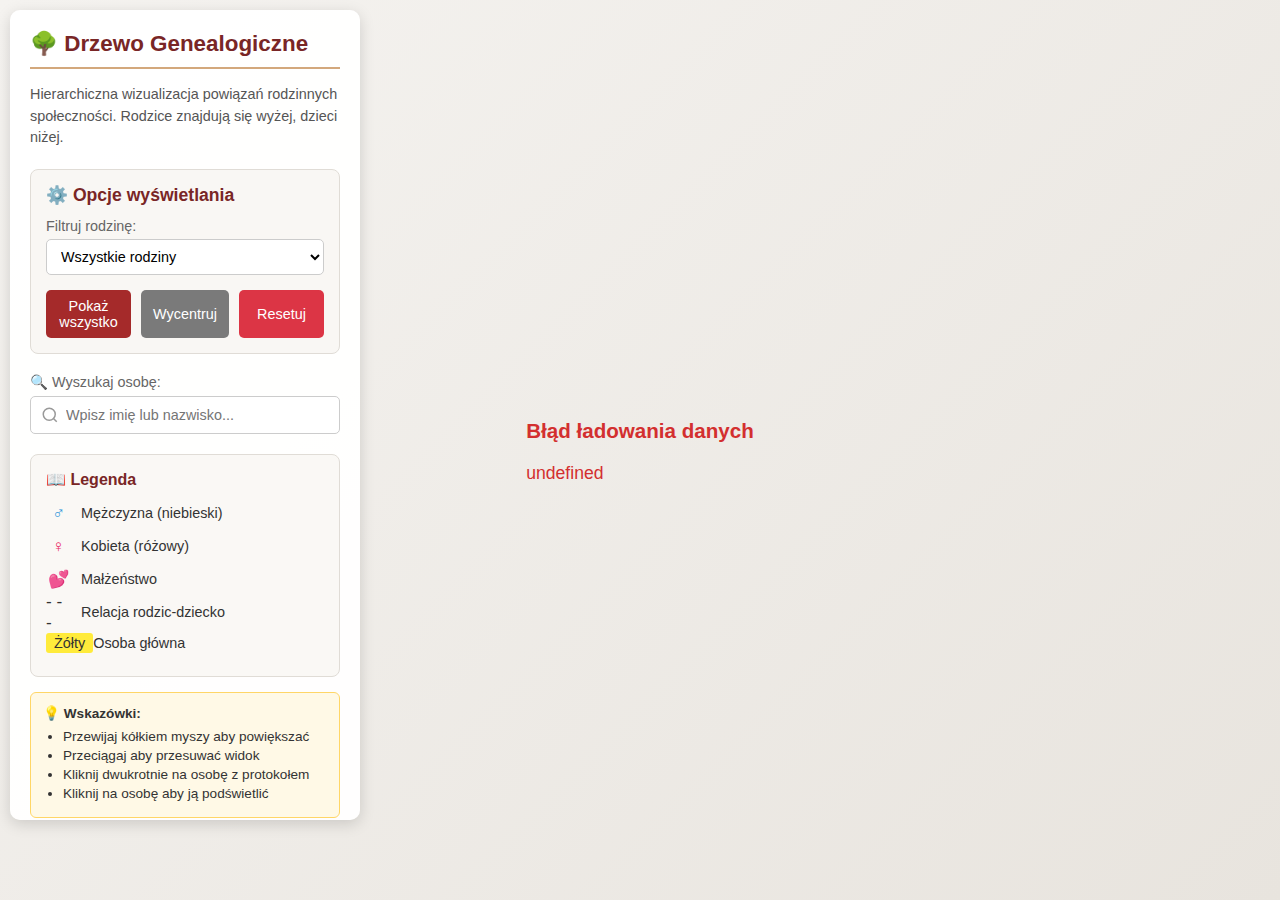
<file: genealogia/genealogia.html>
<!doctype html>
<html lang="pl">
<head>
  <meta charset="UTF-8" />
  <meta name="viewport" content="width=device-width, initial-scale=1.0">
  <title>Drzewo Genealogiczne Społeczności - Mapa Katastralna Gminy Czarna</title>
  
  <!-- Arkusz stylów -->
  <link rel="stylesheet" href="genealogia_style.css" />
</head>
<body>
  <!-- Główny kontener dla drzewa -->
  <div id="genealogy-network"></div>

  <!-- Panel kontrolny -->
  <div class="panel">
    <h1>🌳 Drzewo Genealogiczne</h1>
    <p>
      Hierarchiczna wizualizacja powiązań rodzinnych społeczności.
      Rodzice znajdują się wyżej, dzieci niżej.
    </p>

    <!-- Kontrolki -->
    <div class="controls-section">
      <h3>⚙️ Opcje wyświetlania</h3>
      
      <div class="control-group">
        <label for="family-select">Filtruj rodzinę:</label>
        <select id="family-select">
          <option value="all">Wszystkie rodziny</option>
        </select>
      </div>

      <div class="button-group">
        <button id="show-all">Pokaż wszystko</button>
        <button id="center-view" class="secondary">Wycentruj</button>
        <button id="reset-view" class="secondary">Resetuj</button>
      </div>
    </div>

    <!-- Wyszukiwarka -->
    <div class="control-group">
      <label for="search-input">🔍 Wyszukaj osobę:</label>
      <input 
        type="text" 
        id="search-input" 
        placeholder="Wpisz imię lub nazwisko..."
      />
      <ul id="search-results"></ul>
    </div>

    <!-- Legenda -->
    <div id="legend">
      <h3>📖 Legenda</h3>
      <div class="legend-item">
        <span class="legend-symbol male">♂</span>
        <span>Mężczyzna (niebieski)</span>
      </div>
      <div class="legend-item">
        <span class="legend-symbol female">♀</span>
        <span>Kobieta (różowy)</span>
      </div>
      <div class="legend-item">
        <span class="legend-symbol">💕</span>
        <span>Małżeństwo</span>
      </div>
      <div class="legend-item">
        <span class="legend-symbol">- - -</span>
        <span>Relacja rodzic-dziecko</span>
      </div>
      <div class="legend-item">
        <span style="background: #ffeb3b; padding: 2px 8px; border-radius: 3px;">Żółty</span>
        <span>Osoba główna</span>
      </div>
    </div>

    <!-- Wskazówki -->
    <div class="tips-section">
      <strong>💡 Wskazówki:</strong>
      <ul>
        <li>Przewijaj kółkiem myszy aby powiększać</li>
        <li>Przeciągaj aby przesuwać widok</li>
        <li>Kliknij dwukrotnie na osobę z protokołem</li>
        <li>Kliknij na osobę aby ją podświetlić</li>
      </ul>
    </div>

    <!-- Nawigacja -->
    <p class="navigation-links">
      <a href="../strona_glowna/index.html">🏠 Strona Główna</a>
      <a href="../mapa/mapa.html">🗺️ Mapa</a>
    </p>
  </div>

  <!-- Skrypt JavaScript -->
  <script src="genealogia-script.js"></script>
</body>
</html>
</file>
<file: genealogia/genealogia_style.css>
/* ==========================================================================
   Plik: genealogia_style.css
   Ulepszona wersja z lepszą organizacją kontrolek
   ========================================================================== */

/* --------------------------------------------------------------------------
   1. Style globalne i tło
   -------------------------------------------------------------------------- */
body,
html {
  margin: 0;
  padding: 0;
  height: 100%;
  width: 100%;
  overflow: hidden;
  font-family: 'Segoe UI', Tahoma, Geneva, Verdana, sans-serif;
  background-color: #f5f3f0;
  color: #333;
}

#genealogy-network {
  width: 100%;
  height: 100%;
  background: linear-gradient(135deg, #f5f3f0 0%, #e8e4de 100%);
}

/* --------------------------------------------------------------------------
   2. Panel kontrolny - rozbudowany
   -------------------------------------------------------------------------- */
.panel {
  position: absolute;
  top: 10px;
  left: 10px;
  background-color: rgba(255, 255, 255, 0.95);
  padding: 20px;
  border-radius: 10px;
  box-shadow: 0 4px 15px rgba(0, 0, 0, 0.15);
  width: 350px;
  max-height: 90vh;
  overflow-y: auto;
  box-sizing: border-box;
  z-index: 10;
}

.panel h1 {
  margin-top: 0;
  margin-bottom: 15px;
  font-size: 1.4em;
  color: #792626;
  border-bottom: 2px solid #d3a87c;
  padding-bottom: 10px;
}

.panel p {
  font-size: 0.9em;
  line-height: 1.5;
  color: #555;
}

/* --------------------------------------------------------------------------
   3. Kontrolki układu
   -------------------------------------------------------------------------- */
.controls-section {
  margin: 20px 0;
  padding: 15px;
  background-color: #f9f7f4;
  border-radius: 8px;
  border: 1px solid #e0dcd6;
}

.controls-section h3 {
  margin-top: 0;
  margin-bottom: 12px;
  font-size: 1.1em;
  color: #792626;
}

.control-group {
  margin-bottom: 15px;
}

.control-group label {
  display: block;
  margin-bottom: 5px;
  font-size: 0.9em;
  font-weight: 500;
  color: #666;
}

select, input[type="text"] {
  width: 100%;
  padding: 8px 10px;
  border: 1px solid #ccc;
  border-radius: 5px;
  font-size: 0.9em;
  background-color: white;
  transition: border-color 0.3s;
}

select:focus, input[type="text"]:focus {
  outline: none;
  border-color: #a52a2a;
  box-shadow: 0 0 0 2px rgba(165, 42, 42, 0.1);
}

/* --------------------------------------------------------------------------
   4. Przyciski akcji
   -------------------------------------------------------------------------- */
.button-group {
  display: flex;
  gap: 10px;
  margin-top: 15px;
}

button {
  flex: 1;
  padding: 8px 12px;
  background-color: #a52a2a;
  color: white;
  border: none;
  border-radius: 5px;
  font-size: 0.9em;
  cursor: pointer;
  transition: background-color 0.3s, transform 0.1s;
}

button:hover {
  background-color: #8b2424;
  transform: translateY(-1px);
}

button:active {
  transform: translateY(0);
}

button.secondary {
  background-color: #7a7a7a;
}

button.secondary:hover {
  background-color: #5a5a5a;
}

/* --------------------------------------------------------------------------
   5. Wyszukiwarka
   -------------------------------------------------------------------------- */
#search-input {
  width: 100%;
  padding: 10px;
  padding-left: 35px;
  box-sizing: border-box;
  border-radius: 5px;
  border: 1px solid #ccc;
  background-image: url('data:image/svg+xml;utf8,<svg xmlns="http://www.w3.org/2000/svg" viewBox="0 0 24 24" fill="none" stroke="%23999" stroke-width="2"><circle cx="11" cy="11" r="8"/><path d="m21 21-4.35-4.35"/></svg>');
  background-repeat: no-repeat;
  background-position: 10px center;
  background-size: 18px;
}

#search-results {
  list-style: none;
  padding: 0;
  margin: 10px 0 0 0;
  max-height: 200px;
  overflow-y: auto;
  border: 1px solid #e0dcd6;
  border-radius: 5px;
  background-color: white;
}

#search-results:empty {
  display: none;
}

#search-results li {
  padding: 10px 12px;
  cursor: pointer;
  border-bottom: 1px solid #f0f0f0;
  transition: background-color 0.2s;
  font-size: 0.9em;
}

#search-results li:last-child {
  border-bottom: none;
}

#search-results li:hover {
  background-color: #f5ede5;
}

/* --------------------------------------------------------------------------
   6. Legenda ulepszona
   -------------------------------------------------------------------------- */
#legend {
  margin-top: 20px;
  padding: 15px;
  background-color: #faf8f5;
  border-radius: 8px;
  border: 1px solid #e0dcd6;
}

#legend h3 {
  margin-top: 0;
  margin-bottom: 12px;
  font-size: 1em;
  color: #792626;
}

.legend-item {
  display: flex;
  align-items: center;
  margin-bottom: 8px;
  font-size: 0.9em;
}

.legend-symbol {
  display: inline-flex;
  align-items: center;
  justify-content: center;
  width: 25px;
  height: 25px;
  margin-right: 10px;
  font-size: 1.2em;
}

.legend-symbol.male {
  color: #3498db;
}

.legend-symbol.female {
  color: #e91e63;
}

.legend-symbol.marriage {
  color: #9b59b6;
}

/* --------------------------------------------------------------------------
   7. Nawigacja
   -------------------------------------------------------------------------- */
.navigation-links {
  margin-top: 20px;
  padding-top: 15px;
  border-top: 1px solid #e0dcd6;
  text-align: center;
}

.navigation-links a {
  color: #a52a2a;
  text-decoration: none;
  font-weight: 500;
  margin: 0 10px;
  transition: color 0.3s;
}

.navigation-links a:hover {
  color: #792626;
  text-decoration: underline;
}

/* --------------------------------------------------------------------------
   8. Stan ładowania
   -------------------------------------------------------------------------- */
.loading-center {
  display: flex;
  flex-direction: column;
  justify-content: center;
  align-items: center;
  height: 100%;
  font-size: 1.1em;
  color: #666;
}

.spinner {
  width: 50px;
  height: 50px;
  border: 4px solid #f3f3f3;
  border-top: 4px solid #a52a2a;
  border-radius: 50%;
  animation: spin 1s linear infinite;
  margin-bottom: 20px;
}

@keyframes spin {
  0% { transform: rotate(0deg); }
  100% { transform: rotate(360deg); }
}

.loading-error {
  color: #d32f2f;
  font-weight: 500;
}

/* --------------------------------------------------------------------------
   9. Responsywność
   -------------------------------------------------------------------------- */
@media (max-width: 768px) {
  .panel {
    width: 300px;
    padding: 15px;
  }
  
  .panel h1 {
    font-size: 1.2em;
  }
  
  .button-group {
    flex-direction: column;
  }
}

/* --------------------------------------------------------------------------
   10. Scrollbar styling
   -------------------------------------------------------------------------- */
.panel::-webkit-scrollbar {
  width: 8px;
}

.panel::-webkit-scrollbar-track {
  background: #f1f1f1;
  border-radius: 4px;
}

.panel::-webkit-scrollbar-thumb {
  background: #a52a2a;
  border-radius: 4px;
}

.panel::-webkit-scrollbar-thumb:hover {
  background: #792626;
}

/* Sekcja wskazówek */
.tips-section {
  margin-top: 15px;
  padding: 12px;
  background-color: #fff9e6;
  border-radius: 6px;
  border: 1px solid #ffd666;
  font-size: 0.85em;
}

.tips-section ul {
  margin: 8px 0 0 0;
  padding-left: 20px;
}

.tips-section li {
  margin: 4px 0;
}

/* Przyciski */
button#reset-view {
  background-color: #dc3545;
}

button#reset-view:hover {
  background-color: #c82333;
}

/* Style dla węzłów SVG */
.person-node {
  transition: opacity 0.3s;
}

.parent-child-line,
.marriage-line,
.marriage-symbol {
  transition: opacity 0.3s;
}

/* Podświetlenie przy hover */
.person-node:hover rect {
  filter: drop-shadow(0 4px 8px rgba(0,0,0,0.3)) !important;
}
</file>
